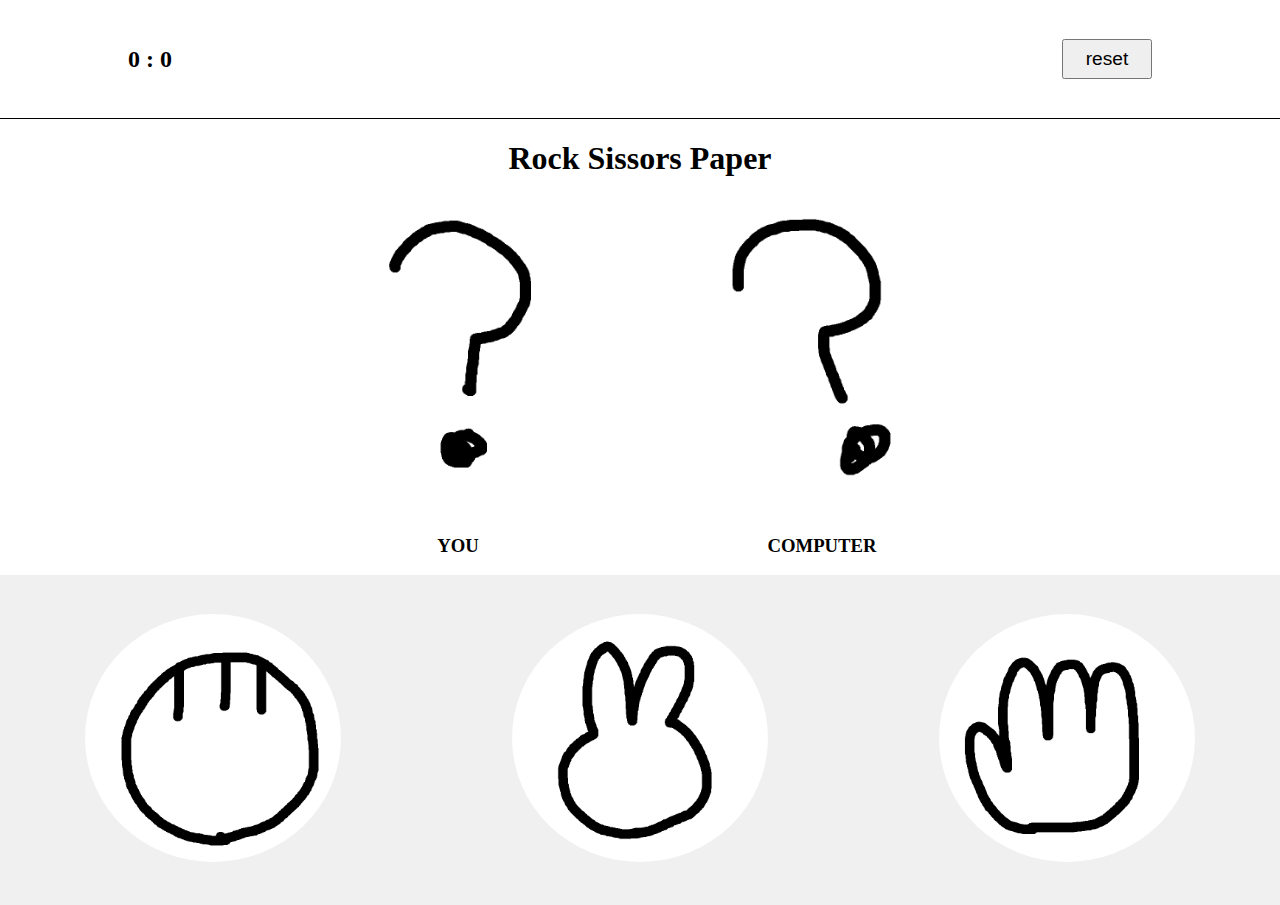
<file: index.html>
<!DOCTYPE html>
<html lang="en">
<head>
    <meta charset="UTF-8">
    <meta http-equiv="X-UA-Compatible" content="IE=edge">
    <meta name="viewport" content="width=device-width, initial-scale=1.0">
    <title>가위바위보</title>
    <script src="Rsp.js"></script>
    <link rel="stylesheet" media="screen and (max-width: 760px)" href="style.css" />
    <link rel="stylesheet" href="style.css">
</head>
<body>
    <div>
        <div class="Reset">
            <h2 id="result_num">0 : 0</h2>
            <button onclick="reset()" id="'reset" >reset</button>
        </div>
        <h1>Rock Sissors Paper</h1>
        <div id="modal">
            <div class="modal_content">
                <div id="result">결과 확인중</div>
                <button onclick="closeModal()" id="close_modal">닫기</button>
            </div>
            <div class="modal_layer" onclick="closeModal()"></div>
        </div>
        <div class="Question">
            <img id="userResult" src="img/물음표.png" alt="물음표 이미지"/>
            <img id="computerResult" src="img/물음표2.png" alt="물음표 이미지"/>
        </div>
        <div class="Status">
            <h3>YOU</h3>
            <h3>COMPUTER</h3>
        </div>
        <div class="Chose">
            <div onclick='rockClick()' ><img src="img/바위.png" class='Rock' alt="바위이미지" /></div>
            <div onclick='sissorsClick()'><img src="img/가위.png" class='Sissors' alt="가위이미지" /></div>
            <div onclick='paperClick()'><img src="img/보.png" class='Paper' alt="보이미지" /></div>
        </div>       
    </div>
</body>
</html>
</file>
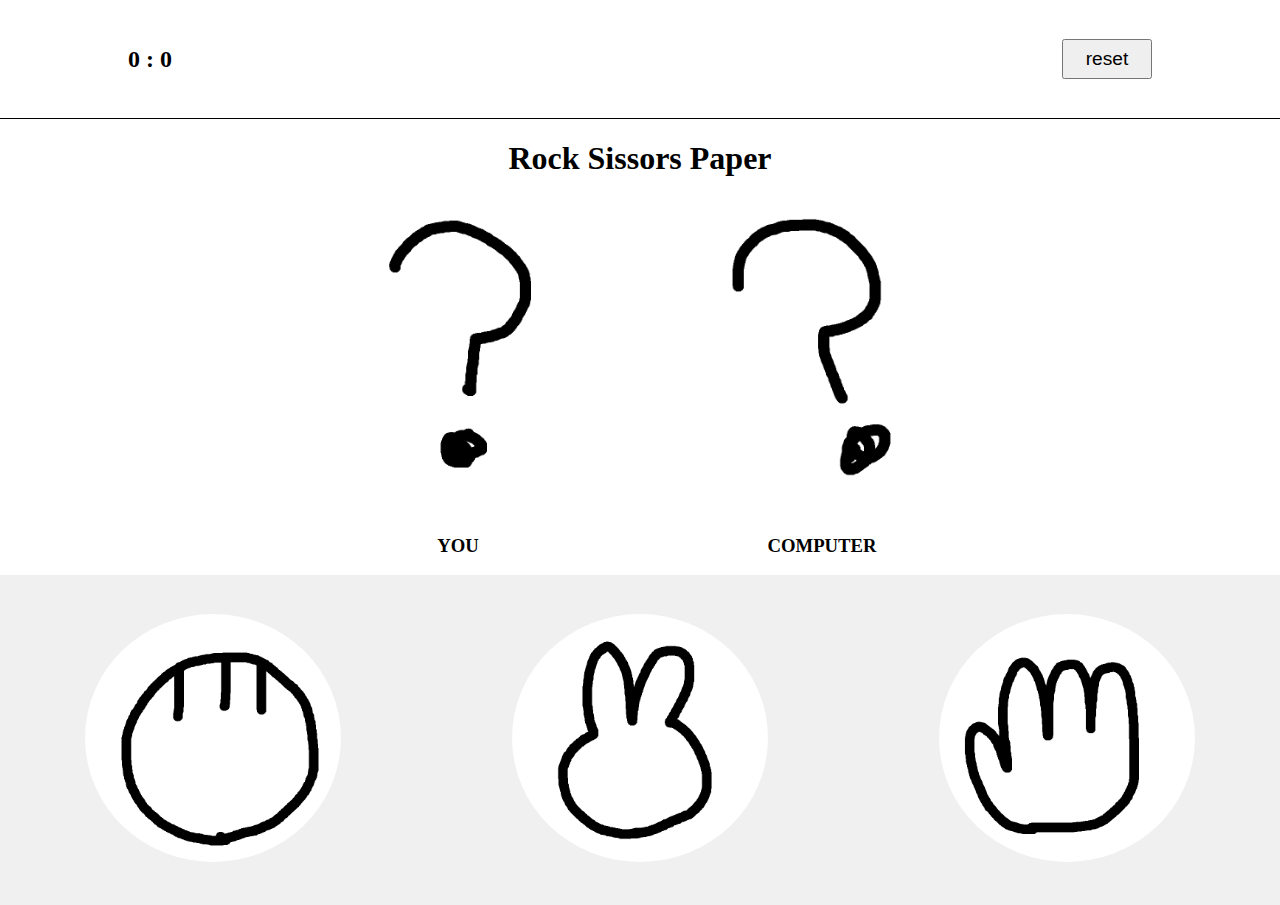
<file: RSP.html>
<!DOCTYPE html>
<html lang="en">
<head>
    <meta charset="UTF-8">
    <meta http-equiv="X-UA-Compatible" content="IE=edge">
    <meta name="viewport" content="width=device-width, initial-scale=1.0">
    <title>가위바위보</title>
    <script src="Rsp.js"></script>
    <link rel="stylesheet" href="style.css">
</head>
<body>
    <div>
        <div class="Reset">
            <h2 id="result_num">0 : 0</h2>
            <button onclick="reset()" id="'reset" >reset</button>
        </div>
        <h1>Rock Sissors Paper</h1>
        <div id="modal">
            <div class="modal_content">
                <div id="result">결과 확인중</div>
                <button onclick="closeModal()" id="close_modal">닫기</button>
            </div>
            <div class="modal_layer" onclick="closeModal()"></div>
        </div>
        <div class="Question">
            <img id="userResult" src="img/물음표.png" alt="물음표 이미지"/>
            <img id="computerResult" src="img/물음표2.png" alt="물음표 이미지"/>
        </div>
        <div class="Status">
            <h3>YOU</h3>
            <h3>COMPUTER</h3>
        </div>
        <div class="Chose">
            <div onclick='rockClick()' ><img src="img/바위.png" class='Rock' alt="바위이미지" /></div>
            <div onclick='sissorsClick()'><img src="img/가위.png" class='Sissors' alt="가위이미지" /></div>
            <div onclick='paperClick()'><img src="img/보.png" class='Paper' alt="보이미지" /></div>
        </div>       
    </div>
</body>
</html>
</file>
<file: style.css>
body {
    text-align: center;
    margin: 0;
    width: 100%;
    height: 100%;
  }


#modal {
    position:relative;
    display: none;
    width: 100%;
    height: 100%;
    z-index: 1;
}

#modal .modal_layer {
    position: fixed;
    top: 0;
    left:0;
    width: 100%;
    height: 100%;
    background-color: rgba(0,0,0,0.5);
    z-index: -1;
}

#modal .modal_content {
    position: fixed;
    width:300px;
    height: 200px;
    top: 50%;
    left: 50%;
    transform: translate(-50%, -50%);
    text-align: center;
    background-color: #fff;
    border-radius: 3%;
    @media screen and (max-width: 760px) {
        top: 60%;
        width:200px;
        height: 150px;
    }
}

#modal .modal_content >div {
    font-size: 30px;
    padding-bottom: 7%;
    padding-top: 16%;
    text-align: center;
}


#userResult {
    width: 300px;
    margin-right: 5%;
    @media screen and (max-width: 760px) {
        width:150px;
    }

}

#computerResult {
    width: 300px;
    @media screen and (max-width: 760px) {
        width:150px;
    }
}

.Question{
    display: flex;
    justify-content: center;
    margin-bottom: 2%;
}
.Status{
    display: flex;
    justify-content: center;
}

.Status>h3:first-child{
    width: 300px;
    text-align: center;
    padding-right: 5%;
}
.Status>h3:last-child{
    width: 300px;
    text-align: center;
}
.Chose{
    display: flex;
    justify-content: center;
    background-color: rgb(241, 240, 240);
    padding: 3% 0;
    @media screen and (max-width: 760px) {
        padding: 3% 0 40% 0;
    }
}


.Rock{
    width: 60%;
    border-radius: 50%;
}

.Sissors{
    width: 60%;
    border-radius: 50%;
}

.Paper{
    width: 60%;
    border-radius: 50%;
}

.Reset{
    display: flex;
    align-items: center;
    justify-content: space-between;
    padding: 2% 10%;
    border-bottom: 1px solid black;

}   

button{
    width: 90px;
    height: 40px;
    font-size: 120%;
}
</file>
